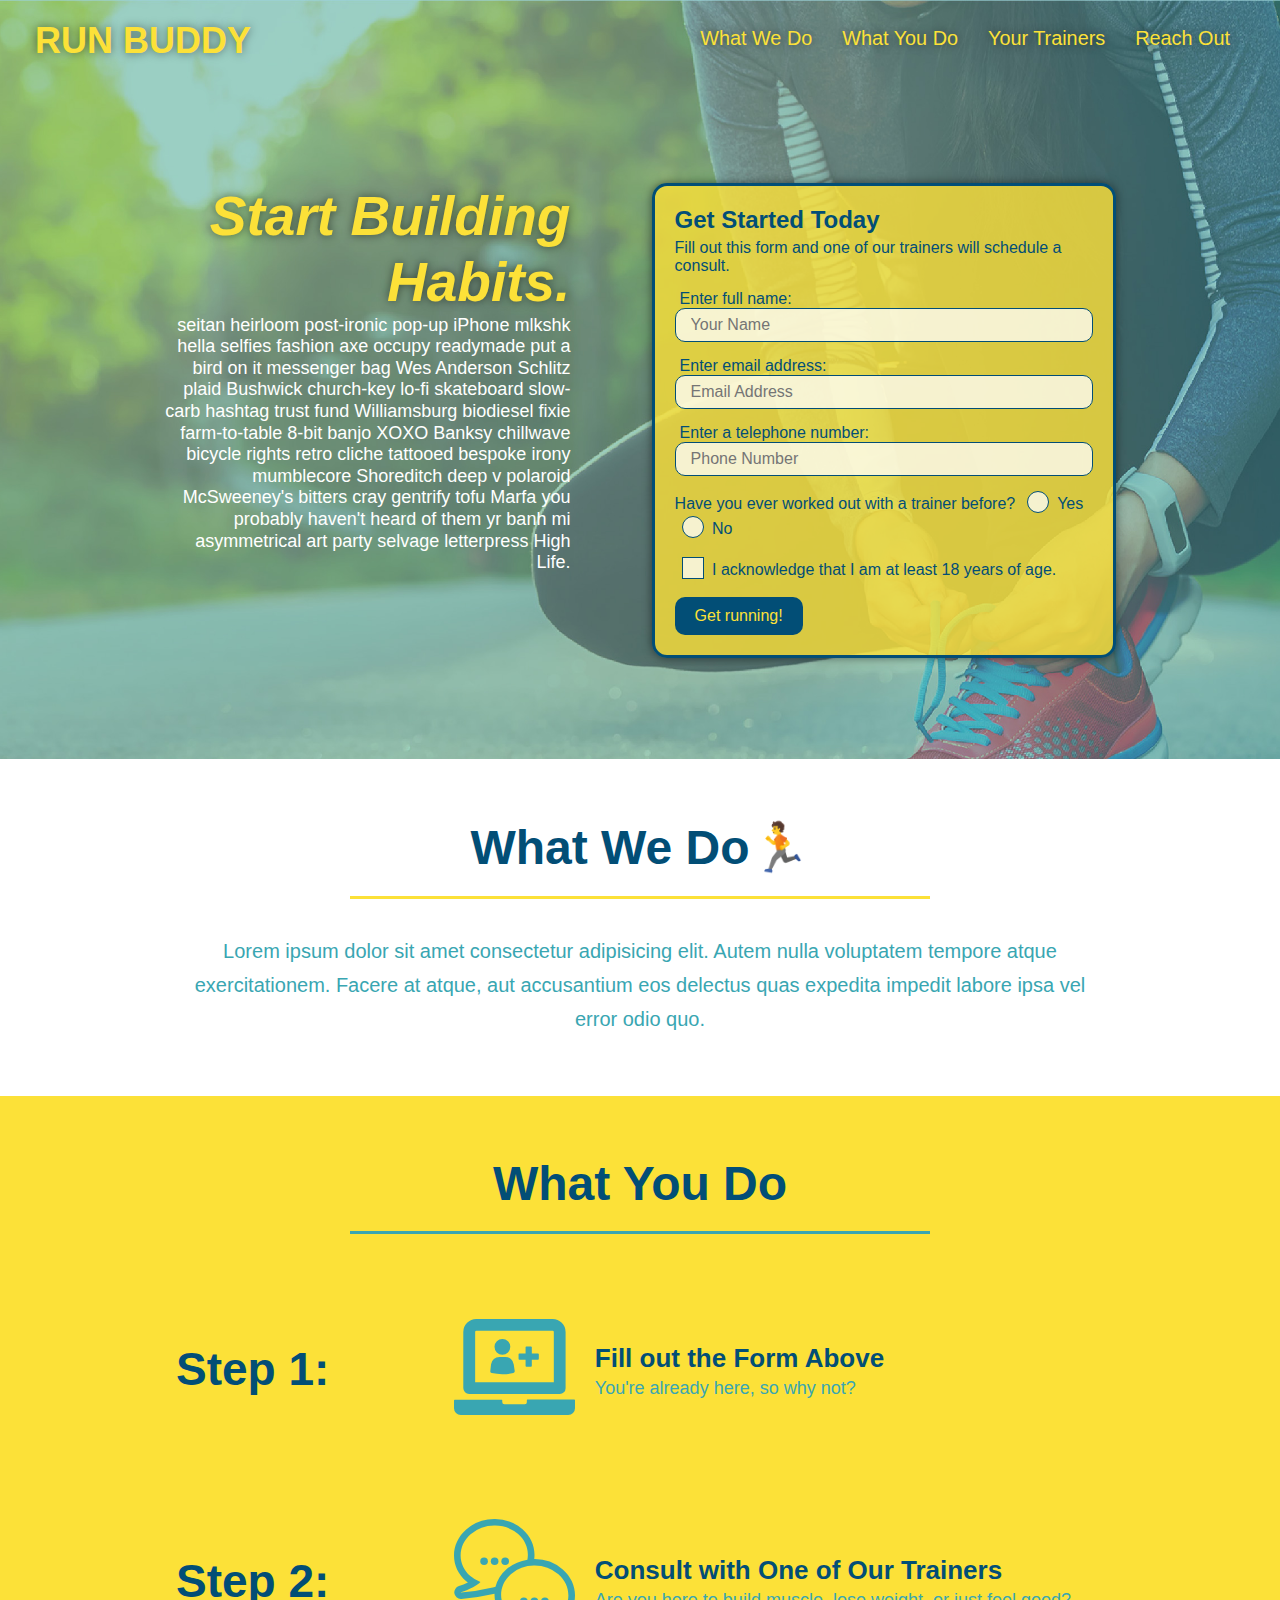
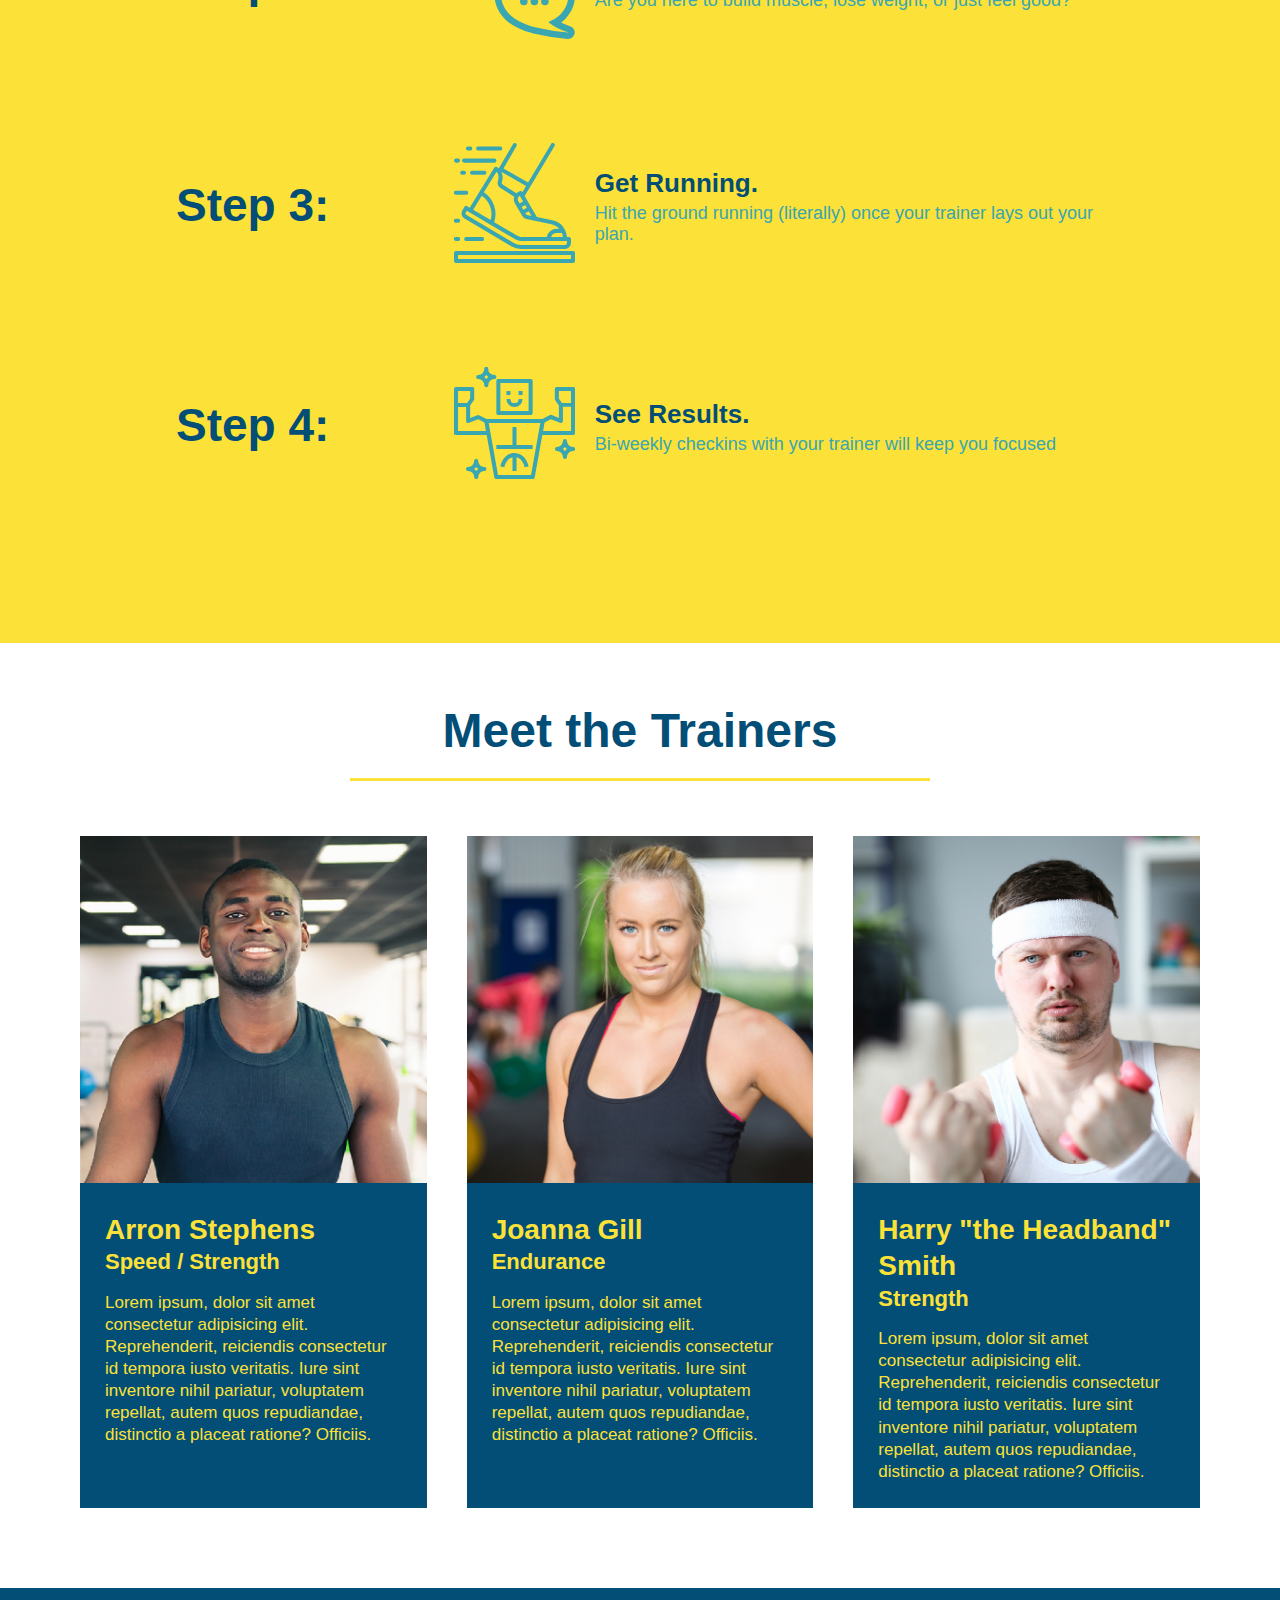
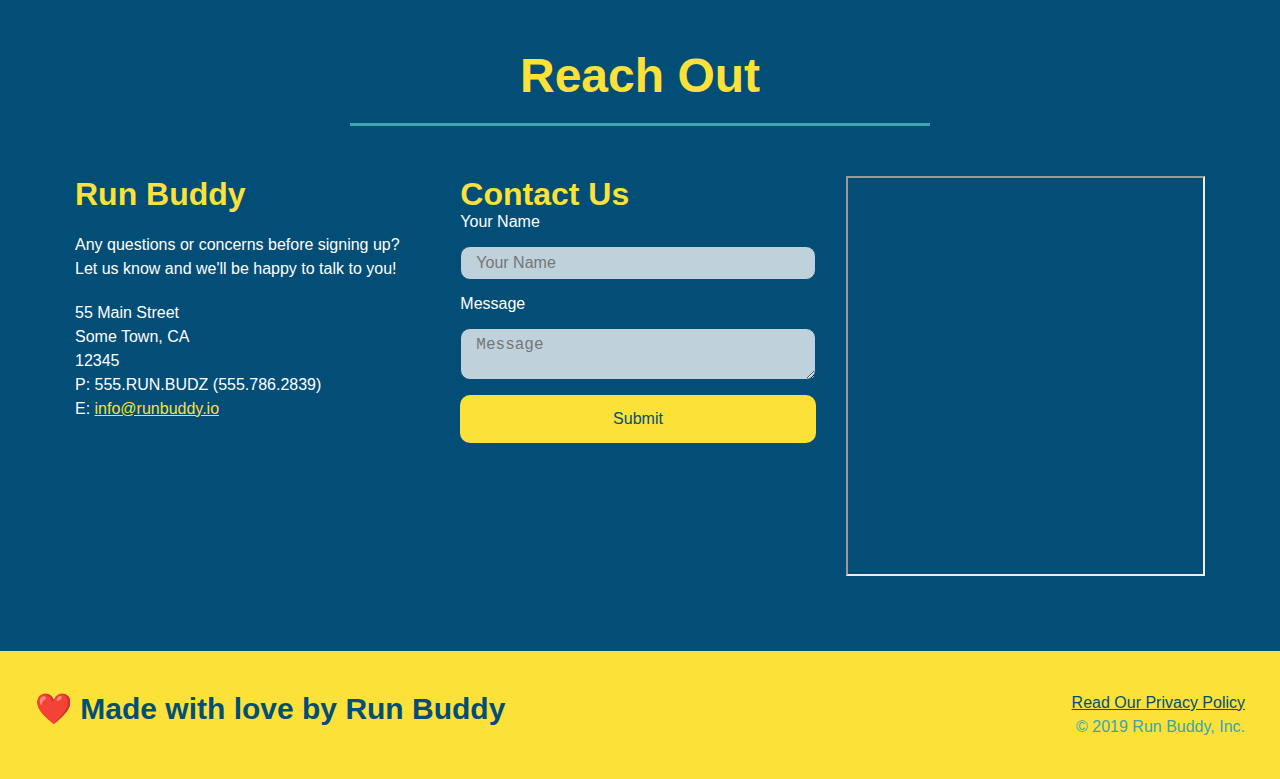
<file: index.html>
<!DOCTYPE html>
<html lang="en">

<head>
    <meta charset="UTF-8" />
    <meta name="viewport" content="width=device-width, initial-scale=1.0" />
    <link rel="stylesheet" href="./assets/css/style.css" />
    <title>Run Buddy</title>
</head>

<body>
    <!-- navigation -->
    <header>
        <h1><a href="/">RUN BUDDY</a></h1>
        <nav>
            <ul>
                <li><a href="#what-we-do">What We Do</a></li>
                <li><a href="#what-you-do">What You Do</a></li>
                <li><a href="#your-trainers">Your Trainers</a></li>
                <li><a href="#reach-out">Reach Out</a></li>
            </ul>
        </nav>
    </header>
    <!-- hero/jumbotron -->
    <section class="hero">
        <div class="hero-cta">
            <h2>Start Building Habits.</h2>
            <p>
                seitan heirloom post-ironic pop-up iPhone mlkshk hella selfies fashion axe occupy readymade put a bird
                on it messenger bag Wes Anderson Schlitz plaid Bushwick church-key lo-fi skateboard slow-carb hashtag
                trust fund Williamsburg biodiesel fixie farm-to-table 8-bit banjo XOXO Banksy chillwave bicycle rights
                retro cliche tattooed bespoke irony mumblecore Shoreditch deep v polaroid McSweeney's bitters cray
                gentrify tofu Marfa you probably haven't heard of them yr banh mi asymmetrical art party selvage
                letterpress High Life.
            </p>
        </div>
        <div class="hero-form">
            <h3>Get Started Today</h3>
            <p>Fill out this form and one of our trainers will schedule a consult.</p>
            <form>
                <label for="name">Enter full name:</label>
                <input type="text" placeholder="Your Name" name="name" id="name" class="form-input" />
                <label for="email">Enter email address:</label>
                <input type="email" placeholder="Email Address" name="email" id="email" class="form-input" />
                <label for="phone">Enter a telephone number:</label>
                <input type="tel" placeholder="Phone Number" name="phone" id="phone" class="form-input" />
                <p>Have you ever worked out with a trainer before?
                    <span class="radio-wrapper">
                        <input type="radio" name="trainer-confirm" id="trainer-yes" />
                        <label for="trainer-yes">Yes</label>
                    </span>
                    <span class="radio-wrapper">
                        <input type="radio" name="trainer-confirm" id="trainer-no" />
                        <label for="trainer-no">No</label>
                    </span>
                </p>
                <p>
                    <span class="checkbox-wrapper">
                        <input type="checkbox" name="age-confirm" id="checkbox" />
                        <label for="checkbox">I acknowledge that I am at least 18 years of age.</label>
                    </span>
                </p>
                <button type="submit">Get running!</button>
            </form>
        </div>
    </section>

    <!-- "what we do" section -->
    <section id="what-we-do" class="intro">
        <div class="flex-row">
            <h2 class="section-title primary-border">What We Do🏃</h2>
        </div>
        <div class="flex-row">
            <p>Lorem ipsum dolor sit amet consectetur adipisicing elit. Autem nulla voluptatem tempore atque
                exercitationem.
                Facere at atque, aut accusantium eos delectus quas expedita impedit labore ipsa vel error odio quo.
            </p>
        </div>
    </section>

    <!-- "what you do" section -->
    <section id="what-you-do" class="steps">
        <div class="flex-row">
            <h2 class="section-title secondary-border">What You Do</h2>
        </div>

        <div class="step">
            <h3>Step 1:</h3>
            <div class="step-info">
                <div class="step-img">
                    <img src="./assets/images/step-1.svg" alt="" />
                </div>
                <div class="step-text">
                    <h4>Fill out the Form Above</h4>
                    <p>You're already here, so why not?</p>
                </div>
            </div>
        </div>
        <div class="step">
            <h3>Step 2:</h3>
            <div class="step-info">
                <div class="step-img">
                    <img src="./assets/images/step-2.svg" alt="" />
                </div>
                <div class="step-text">
                    <h4>Consult with One of Our Trainers</h4>
                    <p>Are you here to build muscle, lose weight, or just feel good?</p>
                </div>
            </div>
        </div>
        <div class="step">
            <h3>Step 3:</h3>
            <div class="step-info">
                <div class="step-img">
                    <img src="./assets/images/step-3.svg" alt="" />
                </div>
                <div class="step-text">
                    <h4>Get Running.</h4>
                    <p>Hit the ground running (literally) once your trainer lays out your plan.</p>
                </div>
            </div>
        </div>
        <div class="step">
            <h3>Step 4:</h3>
            <div class="step-info">
                <div class="step-img">
                    <img src="./assets/images/step-4.svg" alt="" />
                </div>
                <div class="step-text">
                    <h4>See Results.</h4>
                    <p>Bi-weekly checkins with your trainer will keep you focused</p>
                </div>
            </div>
        </div>
    </section>

    <!-- "meet the trainers" section -->
    <section id="your-trainers">
        <div class="flex-row">
            <h2 class="section-title primary-border">Meet the Trainers</h2>
        </div>
        <div class="trainers">
            <article class="trainer">
                <img src="./assets/images/trainer-1.jpg"
                    alt="Arron Stephens in his workout clothes, ready to pump iron" />
                <div class="trainer-bio">
                    <h3 class="trainer-name">Arron Stephens</h3>
                    <h4 class="trainer-role">Speed / Strength</h4>
                    <p>Lorem ipsum, dolor sit amet consectetur adipisicing elit. Reprehenderit, reiciendis consectetur
                        id
                        tempora iusto veritatis. Iure sint inventore nihil pariatur, voluptatem repellat, autem quos
                        repudiandae, distinctio a placeat ratione? Officiis.
                    </p>
                </div>
            </article>
            <article class="trainer">
                <img src="./assets/images/trainer-2.jpg" alt="Joanna Gill cooling off after a workout" />
                <div class="trainer-bio">
                    <h3 class="trainer-name">Joanna Gill</h3>
                    <h4 class="trainer-role">Endurance</h4>
                    <p>Lorem ipsum, dolor sit amet consectetur adipisicing elit. Reprehenderit, reiciendis consectetur
                        id
                        tempora iusto veritatis. Iure sint inventore nihil pariatur, voluptatem repellat, autem quos
                        repudiandae, distinctio a placeat ratione? Officiis.
                    </p>
                </div>
            </article>
            <article class="trainer">
                <img src="./assets/images/trainer-3.jpg"
                    alt="Harry Smith wearing a headband and lifting comically small pink weights" />
                <div class="trainer-bio">
                    <h3 class="trainer-name">Harry "the Headband" Smith</h3>
                    <h4 class="trainer-role">Strength</h4>
                    <p>Lorem ipsum, dolor sit amet consectetur adipisicing elit. Reprehenderit, reiciendis consectetur
                        id
                        tempora iusto veritatis. Iure sint inventore nihil pariatur, voluptatem repellat, autem quos
                        repudiandae, distinctio a placeat ratione? Officiis.
                    </p>
                </div>
            </article>
        </div>

    </section>

    <!-- "reach out" section -->
    <section id="reach-out" class="contact">
        <div class="flex-row">
            <h2 class="section-title secondary-border">Reach Out</h2>
        </div>

        <div class="contact-info">
            <div>
                <h3>Run Buddy</h3>
                <p>Any questions or concerns before signing up?
                    <br />
                    Let us know and we'll be happy to talk to you!
                </p>
                <address>55 Main Street <br />
                    Some Town, CA <br />
                    12345<br />
                    P: 555.RUN.BUDZ (555.786.2839)<br />
                    E: <a href="mailto:info@runbuddy.io">info@runbuddy.io</a></address>
            </div>

            <div class="contact-form">
                <h3>Contact Us</h3>
                <form>
                    <label for="contact-name">Your Name</label>
                    <input type="text" id="contact-name" placeholder="Your Name" />
                    <label for="contact-message">Message</label>
                    <textarea id="contact-message" placeholder="Message"></textarea>
                    <button type="submit">Submit</button>
                </form>
            </div>

            <iframe
                src="https://www.google.com/maps/embed?pb=!1m18!1m12!1m3!1d3173.08931257995!2d-122.03588518437506!3d37.316712046152794!2m3!1f0!2f0!3f0!3m2!1i1024!2i768!4f13.1!3m3!1m2!1s0x808fb520f7a8a7fb%3A0x8f81dbe1619941de!2sNoodleosophy!5e0!3m2!1sen!2sus!4v1627613609000!5m2!1sen!2sus">
            </iframe>
        </div>
    </section>

    <!-- footer -->
    <footer>
        <h2>❤️ Made with love by Run Buddy</h2>
        <div><a href="./privacy-policy.html">Read Our Privacy Policy</a><br />
            &copy; 2019 Run Buddy, Inc.
        </div>
    </footer>
</body>

</html>
</file>
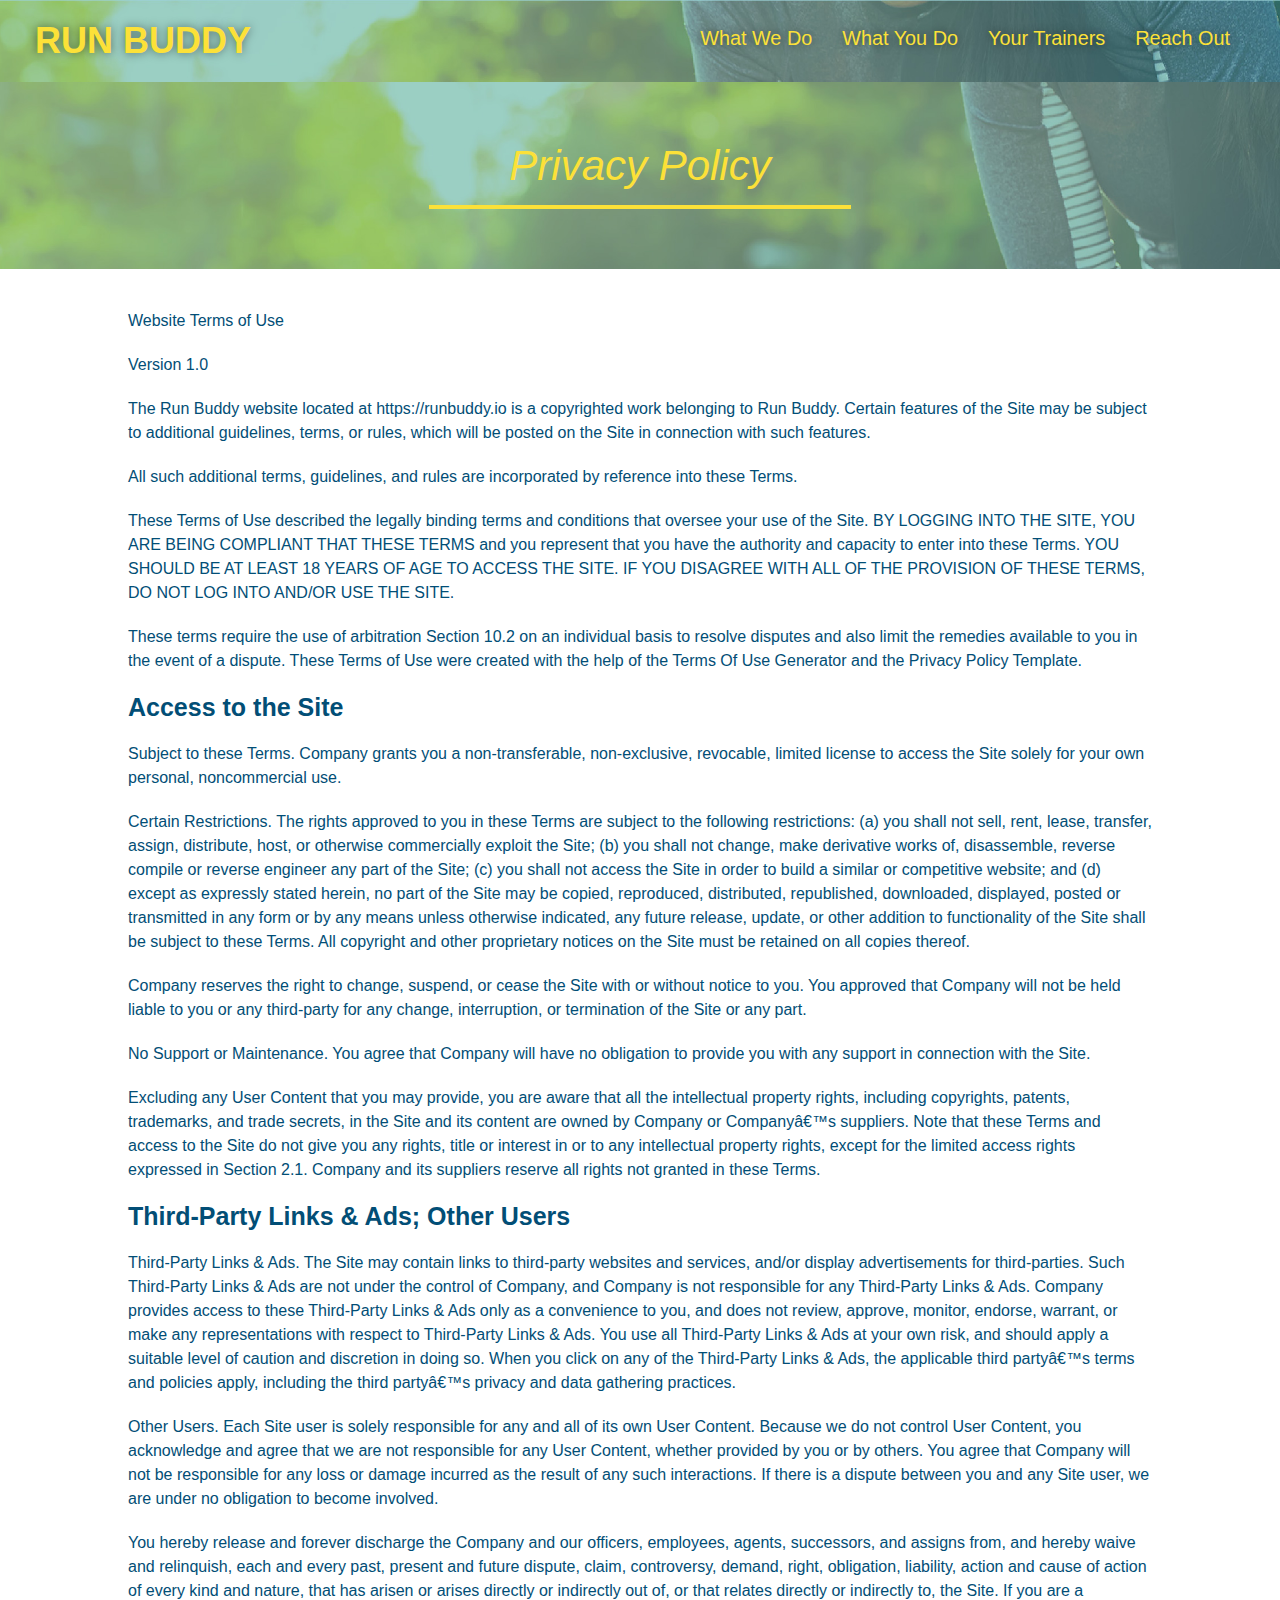
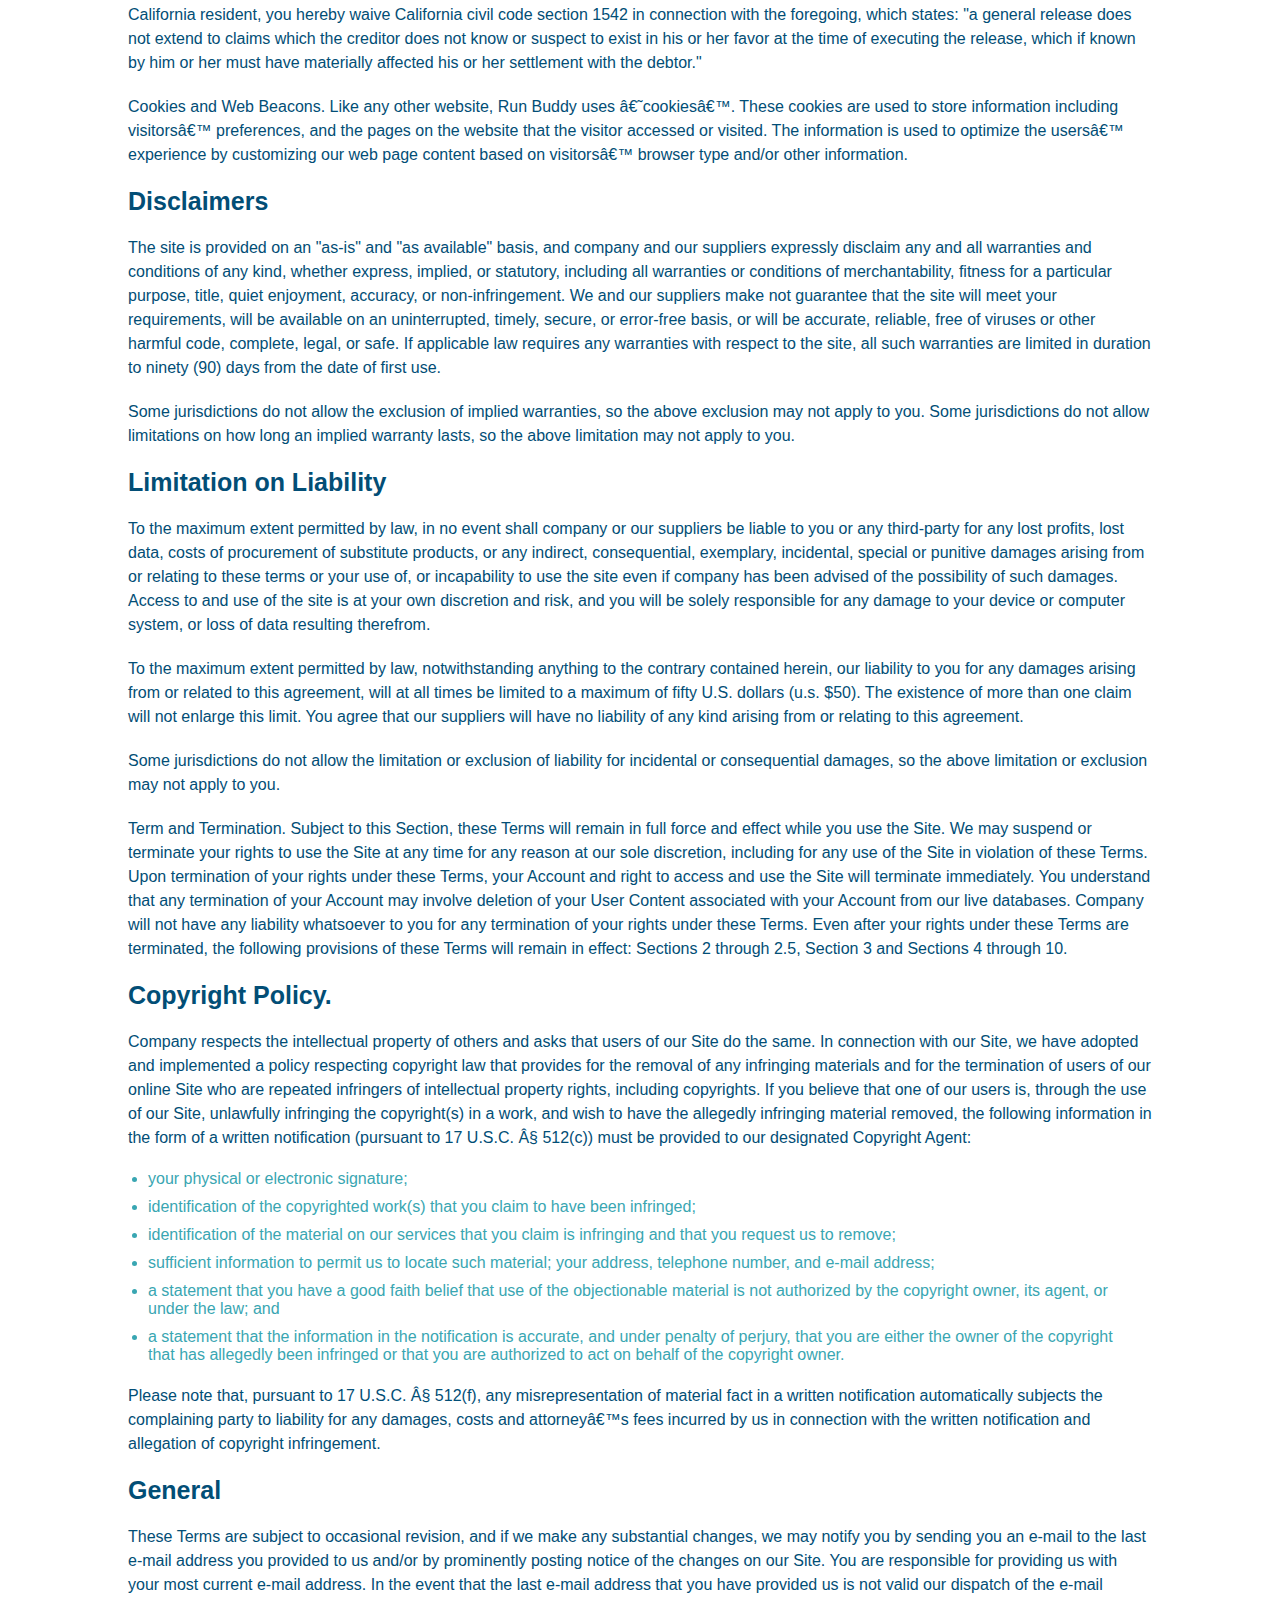
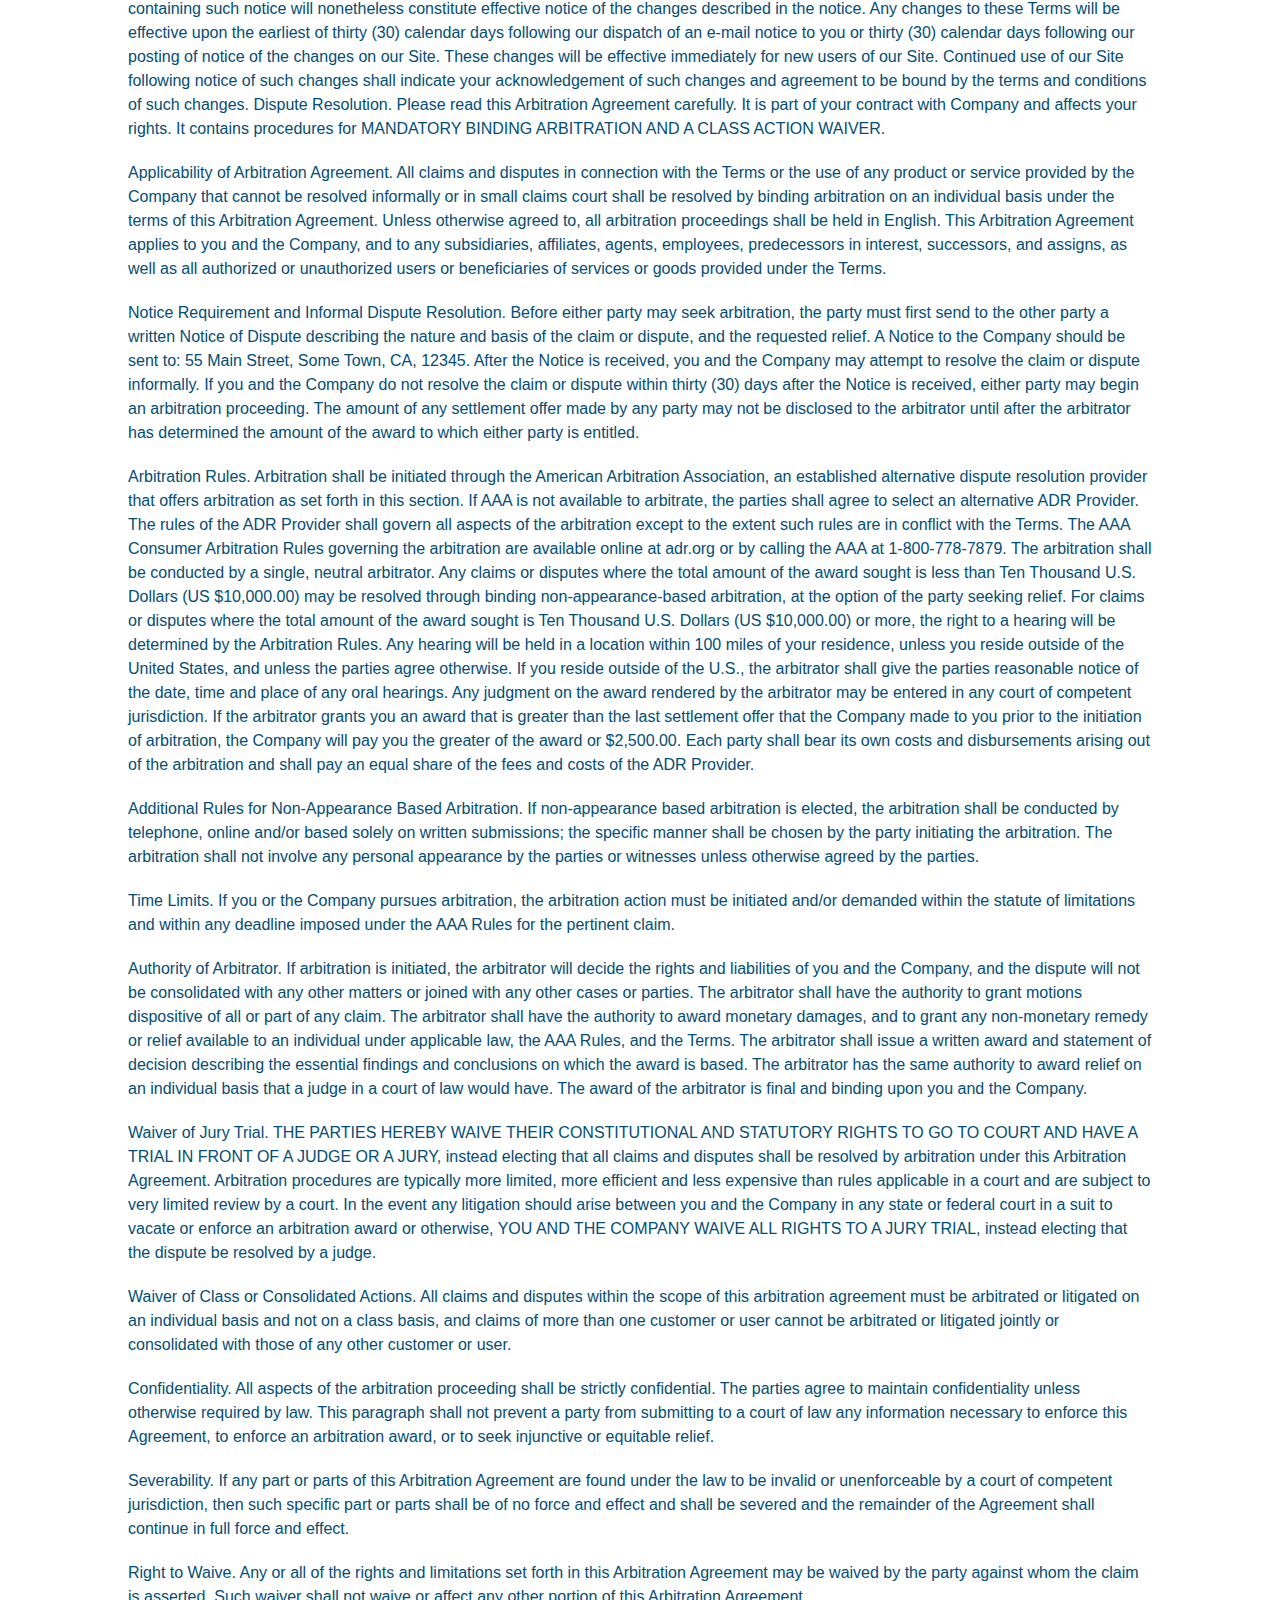
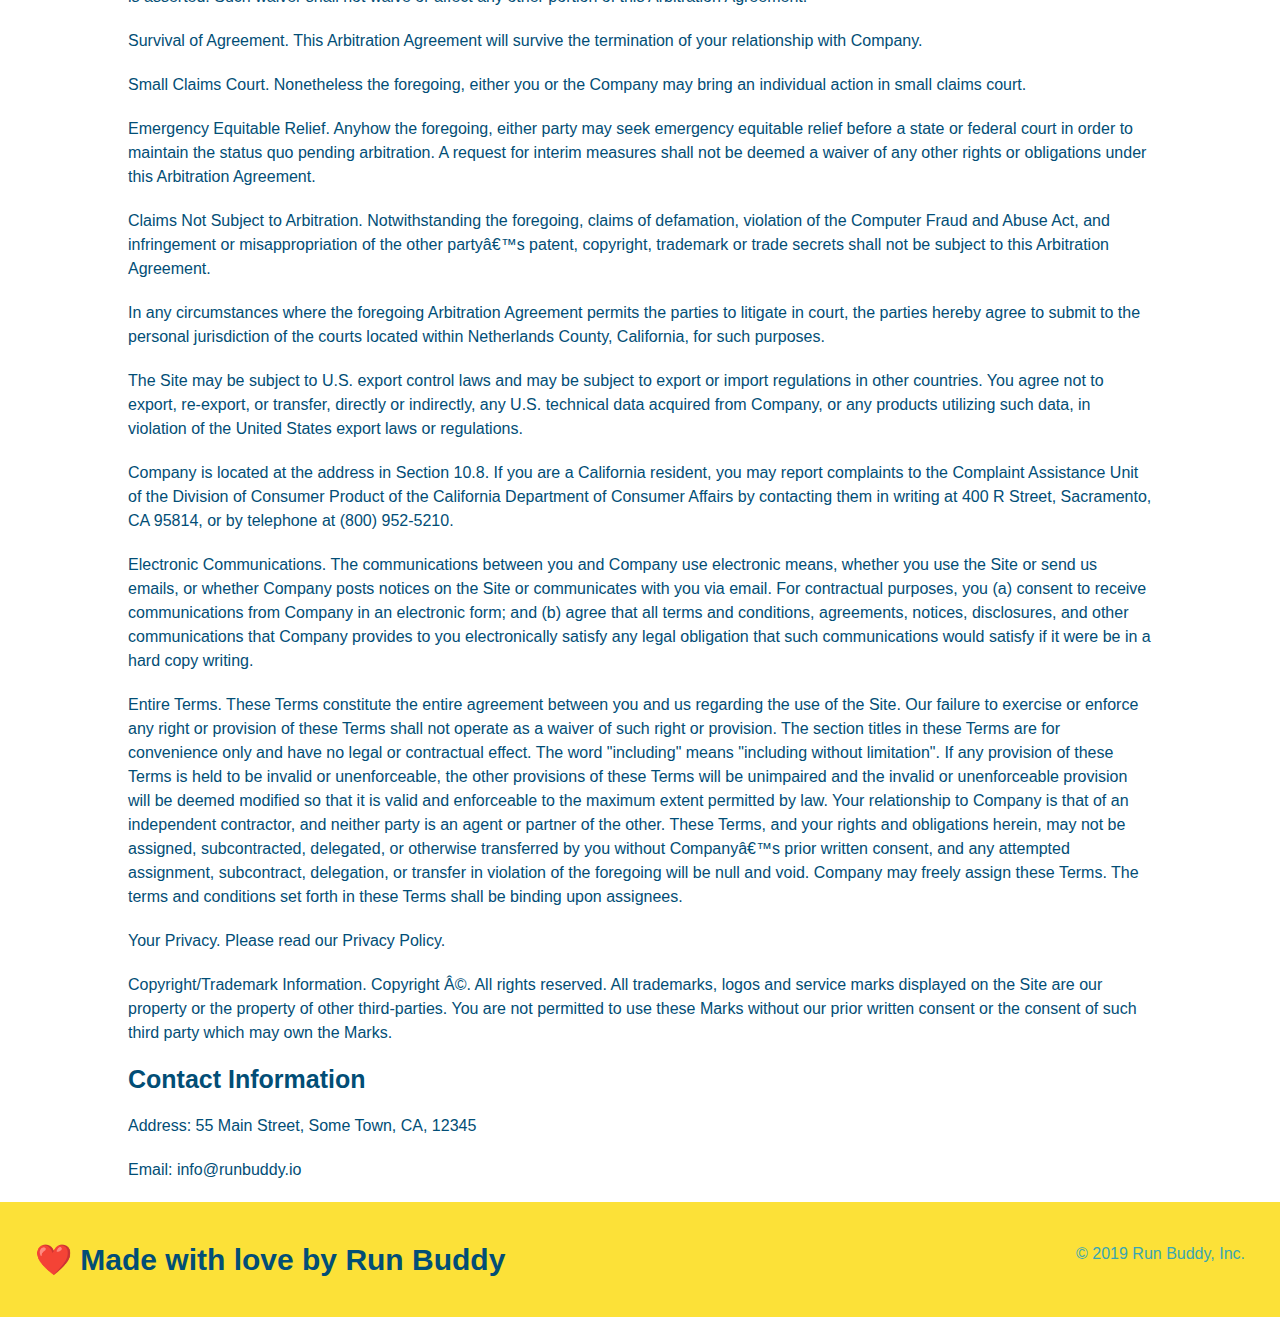
<file: privacy-policy.html>
<!DOCTYPE html>
<html lang="en">

<head>
    <meta charset="UTF-8" />
    <meta name="viewport" content="width=device-width, initial-scale=1.0" />
    <link rel="stylesheet" href="./assets/css/style.css" />
    <link rel="stylesheet" href="./assets/css/secondary-styles.css" />
    <title>Privacy Policy - Run Buddy</title>
</head>

<body>
    <header>
        <h1><a href="/">RUN BUDDY</a></h1>
        <nav>
            <ul>
                <li><a href="./index.html#what-we-do">What We Do</a></li>
                <li><a href="./index.html#what-you-do">What You Do</a></li>
                <li><a href="./index.html#your-trainers">Your Trainers</a></li>
                <li><a href="./index.html#reach-out">Reach Out</a></li>
            </ul>
        </nav>
    </header>
    <section class="hero">
        <h2 class="page-title">
            Privacy Policy
        </h2>
    </section>
    <article class="secondary-content">
        <p>
            Website Terms of Use
          </p>
    
          <p>
            Version 1.0
          </p>
    
          <p>
            The Run Buddy website located at https://runbuddy.io is a copyrighted work belonging to Run Buddy. Certain
            features of the Site may be subject to additional guidelines, terms, or rules, which will be posted on the Site
            in connection with such features.
          </p>
    
          <p>
            All such additional terms, guidelines, and rules are incorporated by reference into these Terms.
          </p>
    
          <p>
            These Terms of Use described the legally binding terms and conditions that oversee your use of the Site. BY
            LOGGING INTO THE SITE, YOU ARE BEING COMPLIANT THAT THESE TERMS and you represent that you have the authority
            and capacity to enter into these Terms. YOU SHOULD BE AT LEAST 18 YEARS OF AGE TO ACCESS THE SITE. IF YOU
            DISAGREE WITH ALL OF THE PROVISION OF THESE TERMS, DO NOT LOG INTO AND/OR USE THE SITE.
          </p>
    
          <p>
            These terms require the use of arbitration Section 10.2 on an individual basis to resolve disputes and also
            limit the remedies available to you in the event of a dispute. These Terms of Use were created with the help of
            the Terms Of Use Generator and the Privacy Policy Template.
          </p>
    
          <h3>
            Access to the Site
          </h3>
    
          <p>
            Subject to these Terms. Company grants you a non-transferable, non-exclusive, revocable, limited license to
            access the Site solely for your own personal, noncommercial use.
          </p>
    
          <p>
            Certain Restrictions. The rights approved to you in these Terms are subject to the following restrictions: (a)
            you shall not sell, rent, lease, transfer, assign, distribute, host, or otherwise commercially exploit the Site;
            (b) you shall not change, make derivative works of, disassemble, reverse compile or reverse engineer any part of
            the Site; (c) you shall not access the Site in order to build a similar or competitive website; and (d) except
            as expressly stated herein, no part of the Site may be copied, reproduced, distributed, republished, downloaded,
            displayed, posted or transmitted in any form or by any means unless otherwise indicated, any future release,
            update, or other addition to functionality of the Site shall be subject to these Terms. All copyright and other
            proprietary notices on the Site must be retained on all copies thereof.
          </p>
    
          <p>
            Company reserves the right to change, suspend, or cease the Site with or without notice to you. You approved
            that Company will not be held liable to you or any third-party for any change, interruption, or termination of
            the Site or any part.
          </p>
    
          <p>
            No Support or Maintenance. You agree that Company will have no obligation to provide you with any support in
            connection with the Site.
          </p>
    
          <p>
            Excluding any User Content that you may provide, you are aware that all the intellectual property rights,
            including copyrights, patents, trademarks, and trade secrets, in the Site and its content are owned by Company
            or Companyâ€™s suppliers. Note that these Terms and access to the Site do not give you any rights, title or
            interest in or to any intellectual property rights, except for the limited access rights expressed in Section
            2.1. Company and its suppliers reserve all rights not granted in these Terms.
          </p>
    
          <h3>
            Third-Party Links & Ads; Other Users
          </h3>
    
          <p>
            Third-Party Links & Ads. The Site may contain links to third-party websites and services, and/or display
            advertisements for third-parties. Such Third-Party Links & Ads are not under the control of Company, and Company
            is not responsible for any Third-Party Links & Ads. Company provides access to these Third-Party Links & Ads
            only as a convenience to you, and does not review, approve, monitor, endorse, warrant, or make any
            representations with respect to Third-Party Links & Ads. You use all Third-Party Links & Ads at your own risk,
            and should apply a suitable level of caution and discretion in doing so. When you click on any of the
            Third-Party Links & Ads, the applicable third partyâ€™s terms and policies apply, including the third partyâ€™s
            privacy and data gathering practices.
          </p>
    
          <p>
            Other Users. Each Site user is solely responsible for any and all of its own User Content. Because we do not
            control User Content, you acknowledge and agree that we are not responsible for any User Content, whether
            provided by you or by others. You agree that Company will not be responsible for any loss or damage incurred as
            the result of any such interactions. If there is a dispute between you and any Site user, we are under no
            obligation to become involved.
          </p>
    
          <p>
            You hereby release and forever discharge the Company and our officers, employees, agents, successors, and
            assigns from, and hereby waive and relinquish, each and every past, present and future dispute, claim,
            controversy, demand, right, obligation, liability, action and cause of action of every kind and nature, that has
            arisen or arises directly or indirectly out of, or that relates directly or indirectly to, the Site. If you are
            a California resident, you hereby waive California civil code section 1542 in connection with the foregoing,
            which states: "a general release does not extend to claims which the creditor does not know or suspect to exist
            in his or her favor at the time of executing the release, which if known by him or her must have materially
            affected his or her settlement with the debtor."
          </p>
    
          <p>
            Cookies and Web Beacons. Like any other website, Run Buddy uses â€˜cookiesâ€™. These cookies are used to store
            information including visitorsâ€™ preferences, and the pages on the website that the visitor accessed or visited.
            The information is used to optimize the usersâ€™ experience by customizing our web page content based on visitorsâ€™
            browser type and/or other information.
          </p>
    
          <h3>
            Disclaimers
          </h3>
    
          <p>
            The site is provided on an "as-is" and "as available" basis, and company and our suppliers expressly disclaim
            any and all warranties and conditions of any kind, whether express, implied, or statutory, including all
            warranties or conditions of merchantability, fitness for a particular purpose, title, quiet enjoyment, accuracy,
            or non-infringement. We and our suppliers make not guarantee that the site will meet your requirements, will be
            available on an uninterrupted, timely, secure, or error-free basis, or will be accurate, reliable, free of
            viruses or other harmful code, complete, legal, or safe. If applicable law requires any warranties with respect
            to the site, all such warranties are limited in duration to ninety (90) days from the date of first use.
          </p>
    
          <p>
            Some jurisdictions do not allow the exclusion of implied warranties, so the above exclusion may not apply to
            you. Some jurisdictions do not allow limitations on how long an implied warranty lasts, so the above limitation
            may not apply to you.
          </p>
    
          <h3>
            Limitation on Liability
          </h3>
    
          <p>
            To the maximum extent permitted by law, in no event shall company or our suppliers be liable to you or any
            third-party for any lost profits, lost data, costs of procurement of substitute products, or any indirect,
            consequential, exemplary, incidental, special or punitive damages arising from or relating to these terms or
            your use of, or incapability to use the site even if company has been advised of the possibility of such
            damages. Access to and use of the site is at your own discretion and risk, and you will be solely responsible
            for any damage to your device or computer system, or loss of data resulting therefrom.
          </p>
    
          <p>
            To the maximum extent permitted by law, notwithstanding anything to the contrary contained herein, our liability
            to you for any damages arising from or related to this agreement, will at all times be limited to a maximum of
            fifty U.S. dollars (u.s. $50). The existence of more than one claim will not enlarge this limit. You agree that
            our suppliers will have no liability of any kind arising from or relating to this agreement.
          </p>
    
          <p>
            Some jurisdictions do not allow the limitation or exclusion of liability for incidental or consequential
            damages, so the above limitation or exclusion may not apply to you.
          </p>
    
          <p>
            Term and Termination. Subject to this Section, these Terms will remain in full force and effect while you use
            the Site. We may suspend or terminate your rights to use the Site at any time for any reason at our sole
            discretion, including for any use of the Site in violation of these Terms. Upon termination of your rights under
            these Terms, your Account and right to access and use the Site will terminate immediately. You understand that
            any termination of your Account may involve deletion of your User Content associated with your Account from our
            live databases. Company will not have any liability whatsoever to you for any termination of your rights under
            these Terms. Even after your rights under these Terms are terminated, the following provisions of these Terms
            will remain in effect: Sections 2 through 2.5, Section 3 and Sections 4 through 10.
          </p>
    
          <h3>
            Copyright Policy.
          </h3>
    
          <p>
            Company respects the intellectual property of others and asks that users of our Site do the same. In connection
            with our Site, we have adopted and implemented a policy respecting copyright law that provides for the removal
            of any infringing materials and for the termination of users of our online Site who are repeated infringers of
            intellectual property rights, including copyrights. If you believe that one of our users is, through the use of
            our Site, unlawfully infringing the copyright(s) in a work, and wish to have the allegedly infringing material
            removed, the following information in the form of a written notification (pursuant to 17 U.S.C. Â§ 512(c)) must
            be provided to our designated Copyright Agent:
          </p>
    
          <ul>
            <li>
              your physical or electronic signature;
            </li>
            <li>
              identification of the copyrighted work(s) that you claim to have been infringed;
            </li>
            <li>
              identification of the material on our services that you claim is infringing and that you request us to remove;
            </li>
            <li>
              sufficient information to permit us to locate such material; your address, telephone number, and e-mail
              address;
            </li>
            <li>
              a statement that you have a good faith belief that use of the objectionable material is not authorized by the
              copyright owner, its agent, or under the law; and
            </li>
            <li>
              a statement that the information in the notification is accurate, and under penalty of perjury, that you are
              either the owner of the copyright that has allegedly been infringed or that you are authorized to act on
              behalf of the copyright owner.
            </li>
          </ul>
    
          <p>
            Please note that, pursuant to 17 U.S.C. Â§ 512(f), any misrepresentation of material fact in a written
            notification automatically subjects the complaining party to liability for any damages, costs and attorneyâ€™s
            fees incurred by us in connection with the written notification and allegation of copyright infringement.
          </p>
    
          <h3>
            General
          </h3>
    
          <p>
            These Terms are subject to occasional revision, and if we make any substantial changes, we may notify you by
            sending you an e-mail to the last e-mail address you provided to us and/or by prominently posting notice of the
            changes on our Site. You are responsible for providing us with your most current e-mail address. In the event
            that the last e-mail address that you have provided us is not valid our dispatch of the e-mail containing such
            notice will nonetheless constitute effective notice of the changes described in the notice. Any changes to these
            Terms will be effective upon the earliest of thirty (30) calendar days following our dispatch of an e-mail
            notice to you or thirty (30) calendar days following our posting of notice of the changes on our Site. These
            changes will be effective immediately for new users of our Site. Continued use of our Site following notice of
            such changes shall indicate your acknowledgement of such changes and agreement to be bound by the terms and
            conditions of such changes. Dispute Resolution. Please read this Arbitration Agreement carefully. It is part of
            your contract with Company and affects your rights. It contains procedures for MANDATORY BINDING ARBITRATION AND
            A CLASS ACTION WAIVER.
          </p>
    
          <p>
            Applicability of Arbitration Agreement. All claims and disputes in connection with the Terms or the use of any
            product or service provided by the Company that cannot be resolved informally or in small claims court shall be
            resolved by binding arbitration on an individual basis under the terms of this Arbitration Agreement. Unless
            otherwise agreed to, all arbitration proceedings shall be held in English. This Arbitration Agreement applies to
            you and the Company, and to any subsidiaries, affiliates, agents, employees, predecessors in interest,
            successors, and assigns, as well as all authorized or unauthorized users or beneficiaries of services or goods
            provided under the Terms.
          </p>
    
          <p>
            Notice Requirement and Informal Dispute Resolution. Before either party may seek arbitration, the party must
            first send to the other party a written Notice of Dispute describing the nature and basis of the claim or
            dispute, and the requested relief. A Notice to the Company should be sent to: 55 Main Street, Some Town, CA,
            12345. After the Notice is received, you and the Company may attempt to resolve the claim or dispute informally.
            If you and the Company do not resolve the claim or dispute within thirty (30) days after the Notice is received,
            either party may begin an arbitration proceeding. The amount of any settlement offer made by any party may not
            be disclosed to the arbitrator until after the arbitrator has determined the amount of the award to which either
            party is entitled.
          </p>
    
          <p>
            Arbitration Rules. Arbitration shall be initiated through the American Arbitration Association, an established
            alternative dispute resolution provider that offers arbitration as set forth in this section. If AAA is not
            available to arbitrate, the parties shall agree to select an alternative ADR Provider. The rules of the ADR
            Provider shall govern all aspects of the arbitration except to the extent such rules are in conflict with the
            Terms. The AAA Consumer Arbitration Rules governing the arbitration are available online at adr.org or by
            calling the AAA at 1-800-778-7879. The arbitration shall be conducted by a single, neutral arbitrator. Any
            claims or disputes where the total amount of the award sought is less than Ten Thousand U.S. Dollars (US
            $10,000.00) may be resolved through binding non-appearance-based arbitration, at the option of the party seeking
            relief. For claims or disputes where the total amount of the award sought is Ten Thousand U.S. Dollars (US
            $10,000.00) or more, the right to a hearing will be determined by the Arbitration Rules. Any hearing will be
            held in a location within 100 miles of your residence, unless you reside outside of the United States, and
            unless the parties agree otherwise. If you reside outside of the U.S., the arbitrator shall give the parties
            reasonable notice of the date, time and place of any oral hearings. Any judgment on the award rendered by the
            arbitrator may be entered in any court of competent jurisdiction. If the arbitrator grants you an award that is
            greater than the last settlement offer that the Company made to you prior to the initiation of arbitration, the
            Company will pay you the greater of the award or $2,500.00. Each party shall bear its own costs and
            disbursements arising out of the arbitration and shall pay an equal share of the fees and costs of the ADR
            Provider.
          </p>
    
          <p>
            Additional Rules for Non-Appearance Based Arbitration. If non-appearance based arbitration is elected, the
            arbitration shall be conducted by telephone, online and/or based solely on written submissions; the specific
            manner shall be chosen by the party initiating the arbitration. The arbitration shall not involve any personal
            appearance by the parties or witnesses unless otherwise agreed by the parties.
          </p>
    
          <p>
            Time Limits. If you or the Company pursues arbitration, the arbitration action must be initiated and/or demanded
            within the statute of limitations and within any deadline imposed under the AAA Rules for the pertinent claim.
          </p>
    
          <p>
            Authority of Arbitrator. If arbitration is initiated, the arbitrator will decide the rights and liabilities of
            you and the Company, and the dispute will not be consolidated with any other matters or joined with any other
            cases or parties. The arbitrator shall have the authority to grant motions dispositive of all or part of any
            claim. The arbitrator shall have the authority to award monetary damages, and to grant any non-monetary remedy
            or relief available to an individual under applicable law, the AAA Rules, and the Terms. The arbitrator shall
            issue a written award and statement of decision describing the essential findings and conclusions on which the
            award is based. The arbitrator has the same authority to award relief on an individual basis that a judge in a
            court of law would have. The award of the arbitrator is final and binding upon you and the Company.
          </p>
    
          <p>
            Waiver of Jury Trial. THE PARTIES HEREBY WAIVE THEIR CONSTITUTIONAL AND STATUTORY RIGHTS TO GO TO COURT AND HAVE
            A TRIAL IN FRONT OF A JUDGE OR A JURY, instead electing that all claims and disputes shall be resolved by
            arbitration under this Arbitration Agreement. Arbitration procedures are typically more limited, more efficient
            and less expensive than rules applicable in a court and are subject to very limited review by a court. In the
            event any litigation should arise between you and the Company in any state or federal court in a suit to vacate
            or enforce an arbitration award or otherwise, YOU AND THE COMPANY WAIVE ALL RIGHTS TO A JURY TRIAL, instead
            electing that the dispute be resolved by a judge.
          </p>
    
          <p>
            Waiver of Class or Consolidated Actions. All claims and disputes within the scope of this arbitration agreement
            must be arbitrated or litigated on an individual basis and not on a class basis, and claims of more than one
            customer or user cannot be arbitrated or litigated jointly or consolidated with those of any other customer or
            user.
          </p>
    
          <p>
            Confidentiality. All aspects of the arbitration proceeding shall be strictly confidential. The parties agree to
            maintain confidentiality unless otherwise required by law. This paragraph shall not prevent a party from
            submitting to a court of law any information necessary to enforce this Agreement, to enforce an arbitration
            award, or to seek injunctive or equitable relief.
          </p>
    
          <p>
            Severability. If any part or parts of this Arbitration Agreement are found under the law to be invalid or
            unenforceable by a court of competent jurisdiction, then such specific part or parts shall be of no force and
            effect and shall be severed and the remainder of the Agreement shall continue in full force and effect.
          </p>
    
          <p>
            Right to Waive. Any or all of the rights and limitations set forth in this Arbitration Agreement may be waived
            by the party against whom the claim is asserted. Such waiver shall not waive or affect any other portion of this
            Arbitration Agreement.
          </p>
    
          <p>
            Survival of Agreement. This Arbitration Agreement will survive the termination of your relationship with
            Company.
          </p>
    
          <p>
            Small Claims Court. Nonetheless the foregoing, either you or the Company may bring an individual action in small
            claims court.
          </p>
    
          <p>
            Emergency Equitable Relief. Anyhow the foregoing, either party may seek emergency equitable relief before a
            state or federal court in order to maintain the status quo pending arbitration. A request for interim measures
            shall not be deemed a waiver of any other rights or obligations under this Arbitration Agreement.
          </p>
    
          <p>
            Claims Not Subject to Arbitration. Notwithstanding the foregoing, claims of defamation, violation of the
            Computer Fraud and Abuse Act, and infringement or misappropriation of the other partyâ€™s patent, copyright,
            trademark or trade secrets shall not be subject to this Arbitration Agreement.
          </p>
    
          <p>
            In any circumstances where the foregoing Arbitration Agreement permits the parties to litigate in court, the
            parties hereby agree to submit to the personal jurisdiction of the courts located within Netherlands County,
            California, for such purposes.
          </p>
    
          <p>
            The Site may be subject to U.S. export control laws and may be subject to export or import regulations in other
            countries. You agree not to export, re-export, or transfer, directly or indirectly, any U.S. technical data
            acquired from Company, or any products utilizing such data, in violation of the United States export laws or
            regulations.
          </p>
    
          <p>
            Company is located at the address in Section 10.8. If you are a California resident, you may report complaints
            to the Complaint Assistance Unit of the Division of Consumer Product of the California Department of Consumer
            Affairs by contacting them in writing at 400 R Street, Sacramento, CA 95814, or by telephone at (800) 952-5210.
          </p>
    
          <p>
            Electronic Communications. The communications between you and Company use electronic means, whether you use the
            Site or send us emails, or whether Company posts notices on the Site or communicates with you via email. For
            contractual purposes, you (a) consent to receive communications from Company in an electronic form; and (b)
            agree that all terms and conditions, agreements, notices, disclosures, and other communications that Company
            provides to you electronically satisfy any legal obligation that such communications would satisfy if it were be
            in a hard copy writing.
          </p>
    
          <p>
            Entire Terms. These Terms constitute the entire agreement between you and us regarding the use of the Site. Our
            failure to exercise or enforce any right or provision of these Terms shall not operate as a waiver of such right
            or provision. The section titles in these Terms are for convenience only and have no legal or contractual
            effect. The word "including" means "including without limitation". If any provision of these Terms is held to be
            invalid or unenforceable, the other provisions of these Terms will be unimpaired and the invalid or
            unenforceable provision will be deemed modified so that it is valid and enforceable to the maximum extent
            permitted by law. Your relationship to Company is that of an independent contractor, and neither party is an
            agent or partner of the other. These Terms, and your rights and obligations herein, may not be assigned,
            subcontracted, delegated, or otherwise transferred by you without Companyâ€™s prior written consent, and any
            attempted assignment, subcontract, delegation, or transfer in violation of the foregoing will be null and void.
            Company may freely assign these Terms. The terms and conditions set forth in these Terms shall be binding upon
            assignees.
          </p>
    
          <p>
            Your Privacy. Please read our Privacy Policy.
          </p>
    
          <p>
            Copyright/Trademark Information. Copyright Â©. All rights reserved. All trademarks, logos and service marks
            displayed on the Site are our property or the property of other third-parties. You are not permitted to use
            these Marks without our prior written consent or the consent of such third party which may own the Marks.
          </p>
    
          <h3>
            Contact Information
          </h3>
    
          <p>
            Address: 55 Main Street, Some Town, CA, 12345
          </p>
    
          <p>
            Email: info@runbuddy.io
          </p>
    </article>
    <footer>
        <h2>❤️ Made with love by Run Buddy</h2>
        <div>
            &copy; 2019 Run Buddy, Inc.
        </div>
    </footer>
</body>

</html>
</file>
<file: assets/css/style.css>
:root {
    --primary-color: #fce138;
    --secondary-color: #024e76;
    --tertiary-color: #39a6b2;
}

* {
    margin: 0;
    padding: 0;
    box-sizing: border-box;
}

body {
    color: var(--tertiary-color);
    font-family: Arial, Helvetica, sans-serif;
}

header {
    padding: 20px 35px;
    background-color: var(--tertiary-color);
    display: flex;
    justify-content: space-between;
    flex-wrap: wrap;
    position: -webkit-sticky;
    position: sticky;
    top: 0;
    background-image: url("../images/hero-bg.jpg");
    background-size: cover;
    background-position: 80%;
    background-attachment: fixed;
    z-index: 9999;
}

header h1 {
    font-weight: bold;
    font-size: 36px;
    color: var(--primary-color);
    margin: 0;
    text-shadow: 0 0 10px rgba(0, 0, 0, 0.5);
}

header a {
    text-decoration: none;
    color: var(--primary-color);
}

header nav{
    margin: 7px 0;
    /* display: flex;
    flex-wrap: wrap;
    justify-content: space-between;
    align-items: center;
    list-style: none; */
}

header nav ul li a {
    padding: 10px 15px;
    font-weight: lighter;
    font-size: 1.55vw;
    text-shadow: 0 0 10px rgba(0, 0, 0, 0.5);
}

header nav ul li a:hover {
    background: var(--primary-color);
    color: var(--secondary-color);
    border-radius: 15px;
    text-shadow: none;
}

header nav ul {
    display: flex;
    flex-wrap: wrap;
    justify-content: space-between;
    align-items: center;
    list-style: none;
}

.intro p {
    margin: 0 auto;
    line-height: 1.7;
    color: var(--tertiary-color);
    width: 80%;
    font-size: 20px;
    text-align: center;
}

footer {
    background: var(--primary-color);
    width: 100%;
    padding: 40px 35px;
    display: flex;
    justify-content: space-between;
    flex-wrap: wrap;
}

footer h2 {
    color: var(--secondary-color);
    font-size: 30px;
    margin: 0;
}

footer div {
    line-height: 1.5;
    text-align: right;
}

footer a {
    color: var(--secondary-color);
}

section {
    padding: 60px;
}

.hero {
    background-image: url("../images/hero-bg.jpg");
    background-size: cover;
    display: flex;
    justify-content: center;
    flex-wrap: wrap;
    align-items: flex-start;
    background-position: 80%;
    background-attachment: fixed;
}

.hero-form {
    background-color: rgba(252, 225, 56, 0.8);
    color: var(--secondary-color);
    padding: 20px;
    border: solid 3px var(--secondary-color);
    border-radius: 15px;
    width: 40%;
    margin: 3.5%;
    box-shadow: 0 0 10px rgba(0, 0, 0, 0.5);
}

.hero-cta {
    width: 35%;
    text-align: right;
    margin: 3.5%;
    color: #fff;
    font-size: 18px;
    line-height: 1.2;
}

.hero-cta h2 {
    font-style: italic;
    font-size: 55px;
    color: var(--primary-color);
    text-shadow: 0 0 10px rgba(0, 0, 0, 0.5);
}

button {
    border-radius: 10px;
}

.hero-form p {
    margin: 5px 0 15px 0;
}

.hero-form h3 {
    font-size: 24px;
    margin: 0;
}

.form-input {
    border: 1px solid var(--secondary-color);
    display: block;
    padding: 7px 15px;
    font-size: 16px;
    color: var(--secondary-color);
    width: 100%;
    margin-bottom: 15px;
    border-radius: 10px;
    background-color: rgba(255, 255,255, 0.75);
}

.form-input:focus {
    background-color: rgba(255, 255, 255, 1);
    outline: none;
}

.hero-form label {
    margin: 0 5px;
}

.hero-form button {
    color: var(--primary-color);
    background-color: var(--secondary-color);
    border: none;
    padding: 10px 20px;
    font-size: 16px;
    border-radius: 10px;
}

.hero-form button:hover {
    background-color: var(--tertiary-color);
}

.steps {
    background: var(--primary-color);
}

.section-title {
    font-size: 48px;
    color: var(--secondary-color);
    border-bottom: 3px solid;
    padding-bottom: 20px;
    text-align: center;
    margin: 0 auto 35px auto;
    width: 50%;
}

.primary-border {
    border-color: var(--primary-color);
}

.secondary-border {
    border-color: var(--tertiary-color);
}

.step {
    margin: 50px auto;
    padding-bottom: 50px;
    width: 80%;
    display: flex;
    flex-wrap: wrap;
    align-items: center;
    justify-content: space-between;
    /* border-bottom: 1px solid var(--tertiary-color); */
}

.step:last-child {
    border-bottom: none;
}

.step h3 {
    color: var(--secondary-color);
    font-size: 46px;
    flex: 1 30%;
}

.step-text {
    flex: 12;
}

.step-text p {
    color: var(--tertiary-color);
    font-size: 18px;
    /* flex: 12; */
}

.step-info {
    flex: 2 70%;
    display: flex;
    flex-wrap: wrap;
    align-items: center;
}

.step-img {
    flex: 1 12%;
    margin-right: 20px;
}

.step-text h4 {
    font-size: 26px;
    line-height: 1.5;
    color: var(--secondary-color);
}

.step-img img {
    max-width: 100%;
}

.trainers {
    width: 100%;
    margin: 0 auto;
    display: flex;
    flex-wrap: wrap;
    justify-content: space-around;
}

.trainer {
    margin: 20px;
    background: var(--secondary-color);
    color: var(--primary-color);
    flex: 1;
}

.trainer img {
    width: 100%;
}

.trainer-bio {
    padding: 25px;
    line-height: 1.3;
}

.text-left {
    text-align: left;
}

.text-right {
    text-align: right;
}

.trainer-bio h3 {
    font-size: 28px;
}

.trainer-bio h4 {
    font-weight: ligher;
    font-size: 22px;
    margin-bottom: 15px;
}

.trainer-bio p {
    font-size: 17px;
}

.contact {
    background: var(--secondary-color);
}

.contact h2 {
    color: var(--primary-color);
}

.contact-info {
    display: flex;
    justify-content: space-between;
    flex-wrap: wrap;
}

.contact-info > * {
    flex: 1;
    margin: 15px;
}

.contact-info iframe {
    height: 400px;
}

.contact-info div {
    color: white;
}

.contact-info h3{
    color: var(--primary-color);
    font-size: 32px;
}

.contact-info p, .contact-info address {
    margin: 20px 0;
    line-height: 1.5;
    font-size: 16px;
    font-style: normal;
}

.contact-info a {
    color: var(--primary-color);
}

.contact-form input, .contact-form textarea {
    border: 1px solid var(--secondary-color);
    display: block;
    padding: 7px 15px;
    font-size: 16px;
    color: var(--secondary-color);
    width: 100%;
    margin-bottom: 15px;
    margin-top: 15px;
    border-radius: 10px;
    background-color: rgba(255, 255,255, 0.75);
}

.contact-form input:focus, .contact-form textarea:focus {
    background-color: rgba(255, 255, 255, 1);
    outline: none;
}

.contact-form button {
    width: 100%;
    border: none;
    background: var(--primary-color);
    color: var(--secondary-color);
    text-align: center;
    padding: 15px 0;
    font-size: 16px;
    border-radius: 10px;
}

.contact-form button:hover {
    color: var(--primary-color);
    background: var(--tertiary-color);
}

.flex-row {
    display: flex;
}

.checkbox-wrapper input, .radio-wrapper input {
    opacity: 0;
}

.checkbox-wrapper label, .radio-wrapper label {
    position: relative;
    left: 10px;
    margin: 10px;
    line-height: 1.6;
}

.checkbox-wrapper label::before, .radio-wrapper label::before {
    content: "";
    height: 20px;
    width: 20px;
    background: rgba(255, 255, 255, 0.75);
    border: 1px solid var(--secondary-color);
    position: absolute;
    top: -4px;
    left: -30px;
}

.radio-wrapper label::before {
    border-radius: 50%;
}

.radio-wrapper label::after {
    content: "";
    width: 20px;
    height: 20px;
    border-radius: 50%;
    background: var(--secondary-color);
    position: absolute;
    left: -29px;
    top: -3px;
    background-image: radial-gradient(circle, var(--tertiary-color), var(--secondary-color));
}

.checkbox-wrapper label::after {
    content: "";
    height: 6px;
    width: 14px;
    border-left: 2px solid var(--secondary-color);
    border-bottom: 2px solid var(--secondary-color);
    position: absolute;
    left: -26px;
    top: 1px;
    transform: rotate(-58deg);
}

.checkbox-wrapper input + label::after, .radio-wrapper input + label::after {
    content: none;
}

.checkbox-wrapper input:checked + label::after, .radio-wrapper input:checked + label::after {
    content: "";
}

/* MEDIA QUERY FOR SMALLER DESKTOP SCREENS AND SMALLER */
@media screen and (max-width: 980px) {
   header {
       padding-bottom: 0;
       justify-content: center;
       position: relative;
   }

   header h1 {
       width: 100%;
       text-align: center;
   }

   header nav ul {
       display: flex;
       flex-wrap: wrap;
       justify-content: space-between;
       align-items: center;
       list-style: none;
   }

   footer h2, footer div {
       text-align: center;
       width: 100%;
   }

   .hero-cta, .hero-form {
       width: 100%;
   }

   .hero-cta {
       text-align: center;
   }

   .section-title {
       width: 80%;
   }

   .trainer {
       flex: 0 70%;
   }

   .contact-info iframe {
       flex: 1 100%;
   }
}

/* MEDIA QUERY FOR TABLETS ANd SMALLER */
@media screen and (max-width: 768px) {
    section {
        padding: 30px 15px;
    }

    .step h3 {
        flex: 1 100%;
        text-align: center;
    }

    .step-info {
        flex: 2 100%;
        text-align: center;
        justify-content: center;
    }

    .step-img {
        flex: 0 32%;
        margin-right: 0;
        margin-top: 15px;
        margin-bottom: 15px;
    }

    .step-text {
        flex: 100%;
    }
}

/* MEDIA QUERY FOR MOBILE PHOES AND SMALLER */
@media screen and (max-width: 575px) {
    .hero-form button {
        width: 100%;
    }

    .section-title {
        width: 95%;
    }

    .intro p {
        width: 100%;
    }

    .trainer {
        flex: 0 100%;
    }

    .contact-info {
        text-align: center;
    }

    .contact-info > * {
        flex: 0 100%;
    }

    .contact-form {
        order: 3;
    }
}
</file>
<file: assets/css/secondary-styles.css>
.hero {
    background-position: bottom;
    height: auto;
    text-align: center;
    margin-bottom: 40px;
}

.page-title {
    color: #fce138;
    display: inline-block;
    border-bottom: 4px solid #fce138;
    padding: 0 80px 15px 80px;
    font-weight: normal;
    font-size: 42px;
    font-style: italic;
}

.secondary-content {
    width: 80%;
    margin: auto;
    color: #024e76;
}

.secondary-content h3 {
    font-size: 25px;
    margin: 20px 0;
}

.secondary-content p {
    font-size: 16px;
    line-height: 1.5;
    margin: 20px 0;
}

.secondary-content ul {
    margin: 15px 20px;
}

.secondary-content li {
    color: #39a6b2;
    margin: 10px 0;
}
</file>
